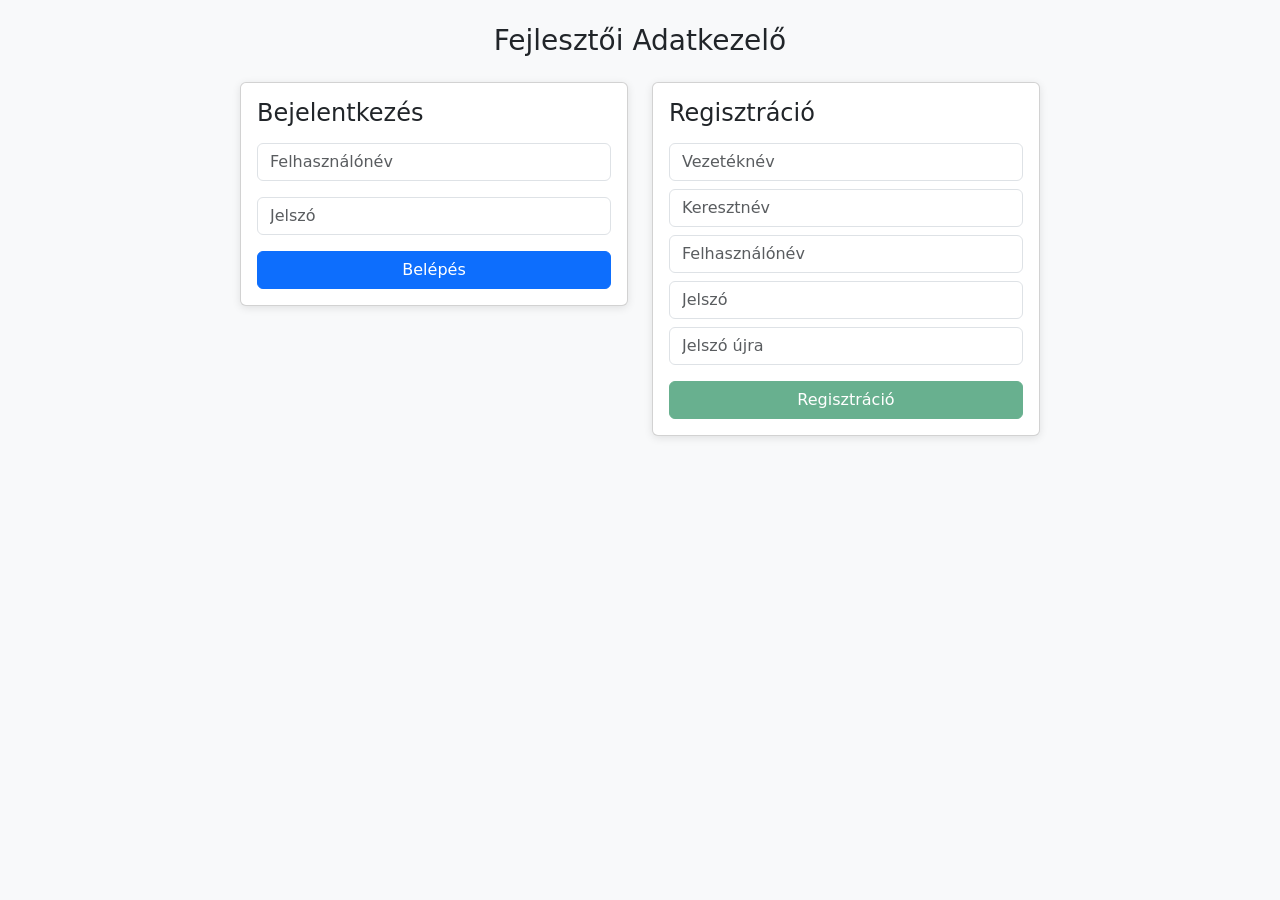
<file: index.html>
<!DOCTYPE html>
<html lang="hu">
<head>
  <meta charset="UTF-8">
  <meta name="viewport" content="width=device-width, initial-scale=1">
  <title>Bejelentkezés</title>
  <link href="https://cdn.jsdelivr.net/npm/bootstrap@5.3.2/dist/css/bootstrap.min.css" rel="stylesheet">
  <link rel="stylesheet" href="style.css">
  <script type="module" src="JS/auth.js" defer></script>
</head>
<body class="bg-body-tertiary d-flex align-items-center py-4">
  <main class="form-container m-auto">
    <h1 class="text-center mb-4 h3">Fejlesztői Adatkezelő</h1>
    <div class="row g-4">
      <div class="col-md-6">
        <div class="card">
          <div class="card-body">
            <h4 class="card-title mb-3">Bejelentkezés</h4>
            <div id="loginAlert" class="alert alert-danger d-none">Hibás felhasználónév vagy jelszó.</div>
            <div class="mb-3"><input id="loginUsername" type="text" class="form-control" placeholder="Felhasználónév"></div>
            <div class="mb-3"><input id="loginPassword" type="password" class="form-control" placeholder="Jelszó"></div>
            <button id="loginBtn" class="btn btn-primary w-100">Belépés</button>
          </div>
        </div>
      </div>
      <div class="col-md-6">
        <div class="card">
          <div class="card-body">
            <h4 class="card-title mb-3">Regisztráció</h4>
            <div id="regAlert" class="alert alert-warning d-none"></div>
            <div class="mb-2"><input id="regLastName" type="text" class="form-control" placeholder="Vezetéknév"></div>
            <div class="mb-2"><input id="regFirstName" type="text" class="form-control" placeholder="Keresztnév"></div>
            <div class="mb-2"><input id="regUsername" type="text" class="form-control" placeholder="Felhasználónév"></div>
            <div class="mb-2"><input id="regPassword" type="password" class="form-control" placeholder="Jelszó"></div>
            <div class="mb-3"><input id="regPassword2" type="password" class="form-control" placeholder="Jelszó újra"></div>
            <button id="regBtn" class="btn btn-success w-100" disabled>Regisztráció</button>
          </div>
        </div>
      </div>
    </div>
  </main>
</body>
</html>
</file>
<file: style.css>
.developer-grid {
  display: grid;
  grid-template-columns: repeat(auto-fill, minmax(280px, 1fr));
  gap: 1.5rem;
}

.card {
  box-shadow: 0 2px 8px rgba(0,0,0,0.1);
  transition: transform 0.2s ease-in-out;
}
.card:hover {
  transform: translateY(-5px);
}
.card-img-top {
  aspect-ratio: 1 / 1;
  object-fit: cover;
}

.old-dev {
  border: 2px solid #dc3545 !important;
}
.old-dev .card-img-top {
  filter: grayscale(100%);
}
.young-dev {
  border: 2px solid #198754 !important;
}

.id-line {
  line-height: 1.2;
  word-break: break-all;
}
.id-text {
  font-family: ui-monospace, SFMono-Regular, Menlo, Monaco, Consolas, "Liberation Mono", "Courier New", monospace;
  font-size: .8rem;
  color: #6c757d;
}

.form-container {
  max-width: 800px;
  width: 100%;
}
</file>
